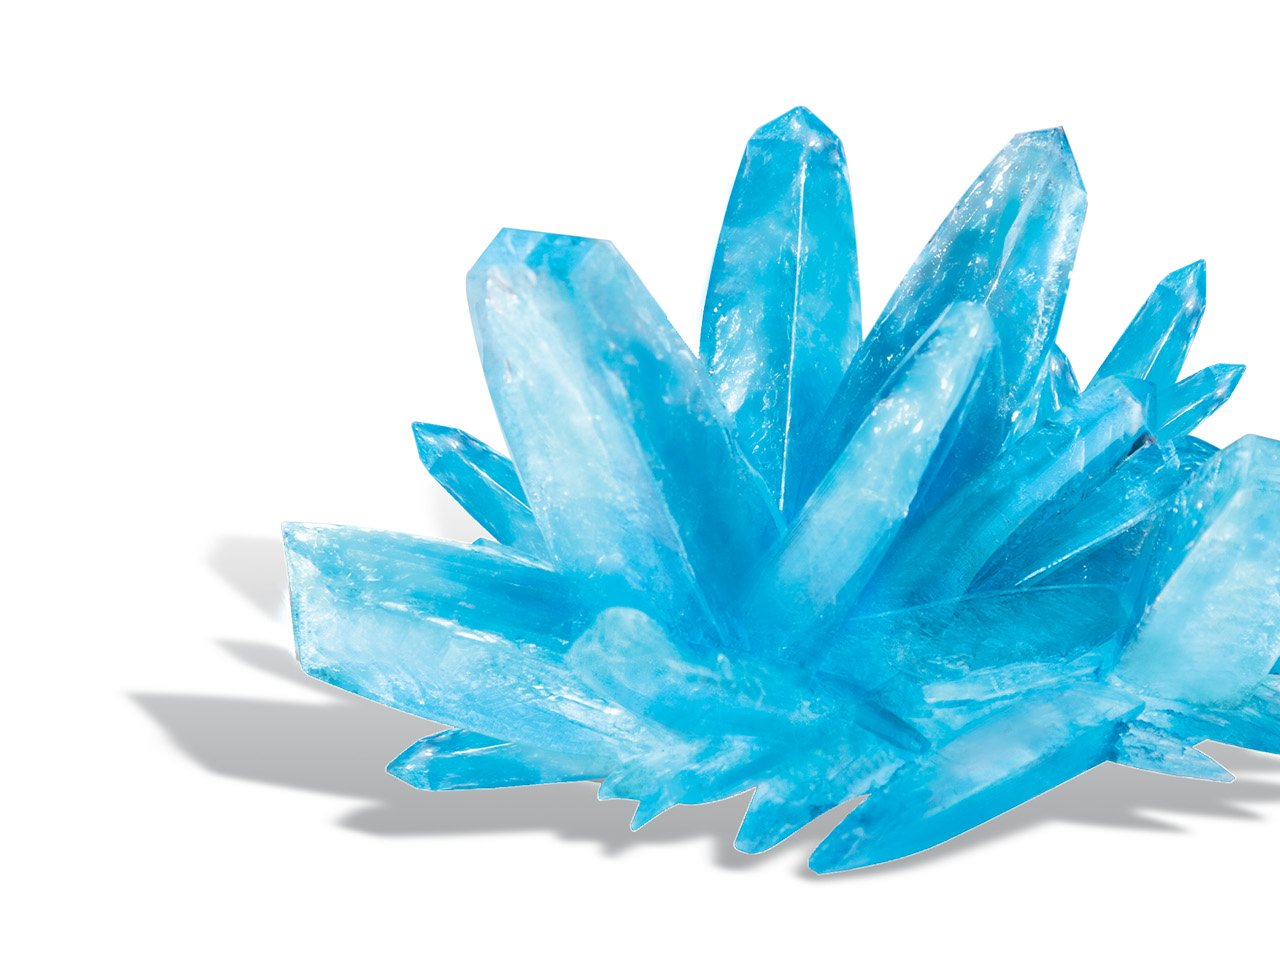
<file: idk.html>
<!DOCTYPE html>
<html>
    <head>
            <title>GPA</title>
            <link rel="icon" type="image/png" href="imgs/favicon.ico" sizes="16x16" />
            <link rel="stylesheet" type="text/css" href="index.css">
            <link rel="stylesheet" href="https://use.fontawesome.com/releases/v5.7.2/css/all.css" integrity="sha384-fnmOCqbTlWIlj8LyTjo7mOUStjsKC4pOpQbqyi7RrhN7udi9RwhKkMHpvLbHG9Sr" crossorigin="anonymous">
            <link rel="stylesheet" href="https://stackpath.bootstrapcdn.com/bootstrap/4.3.1/css/bootstrap.min.css" integrity="sha384-ggOyR0iXCbMQv3Xipma34MD+dH/1fQ784/j6cY/iJTQUOhcWr7x9JvoRxT2MZw1T" crossorigin="anonymous">
    </head>
    <body>
        <div id="idk">
            <img src="imgs/71Imq3vXaGL._SL1440_.jpg">
        </div>
    </body>
</html>
</file>
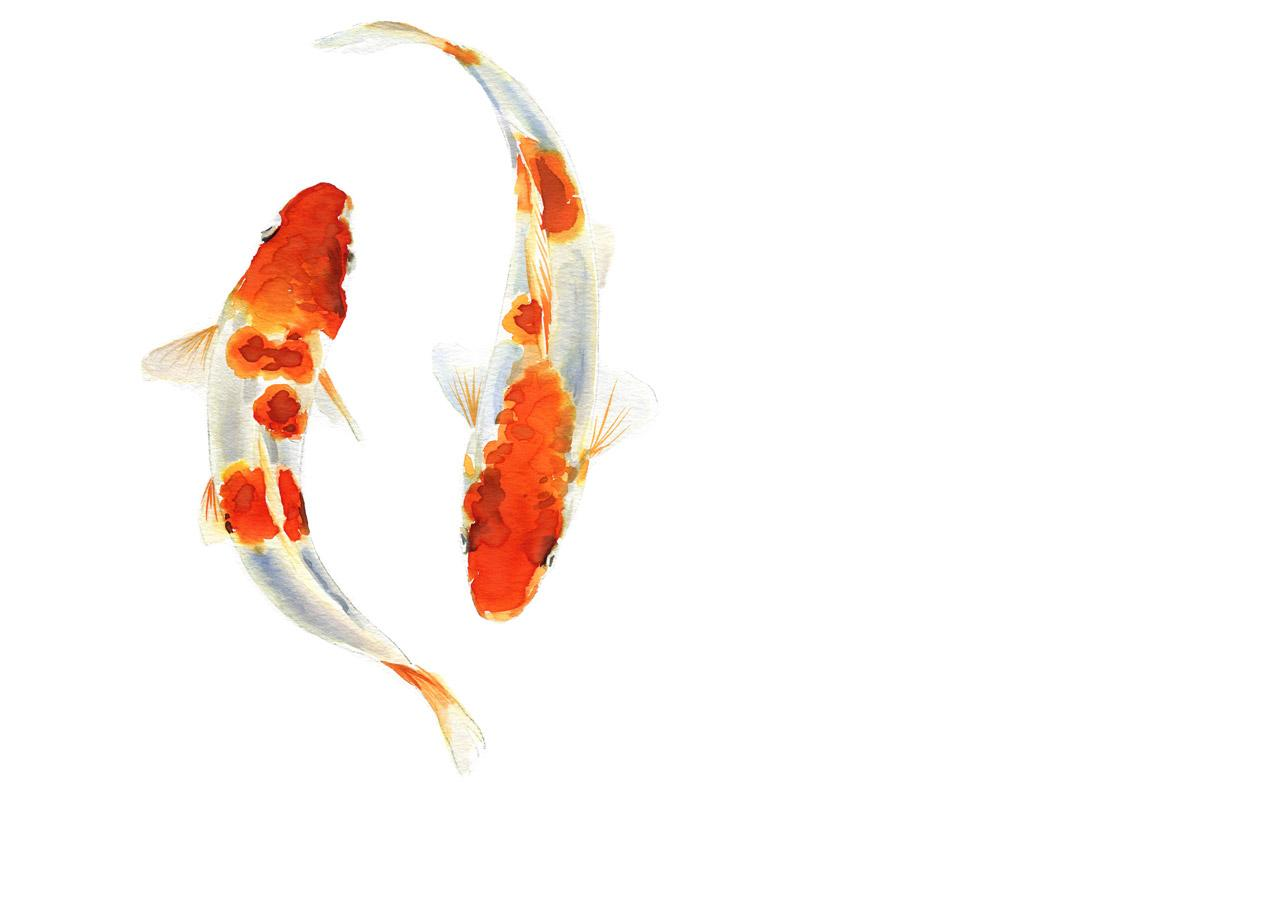
<file: XD.html>
<!DOCTYPE html>
<html>
    <head>
            <title>GPA</title>
            <link rel="icon" type="image/png" href="imgs/favicon.ico" sizes="16x16" />
            <link rel="stylesheet" type="text/css" href="index.css">
            <link rel="stylesheet" href="https://use.fontawesome.com/releases/v5.7.2/css/all.css" integrity="sha384-fnmOCqbTlWIlj8LyTjo7mOUStjsKC4pOpQbqyi7RrhN7udi9RwhKkMHpvLbHG9Sr" crossorigin="anonymous">
            <link rel="stylesheet" href="https://stackpath.bootstrapcdn.com/bootstrap/4.3.1/css/bootstrap.min.css" integrity="sha384-ggOyR0iXCbMQv3Xipma34MD+dH/1fQ784/j6cY/iJTQUOhcWr7x9JvoRxT2MZw1T" crossorigin="anonymous">
    </head>
    <body>
        <div id="idk">
            <img src="imgs/Project-23---Koi-800sq_2048x.jpg">
        </div>
    </body>
</html>
</file>
<file: index.css>
body, html{
    height: 100%;
    
}
html{
    scroll-behavior: smooth;
}
.bg{
    background-image: linear-gradient(rgba(0, 0, 0, 0.5), rgba(0, 0, 0, 0.5)), url('/imgs/DSC04319.JPG');
    height: 100%;   
    background-position: center;
    background-repeat: no-repeat;
    background-size: cover;
    position: relative;
    background-attachment: fixed;
}
.box{
    text-align: center;
    border-radius: 3px;
    color: white;
    top: 50%;
    left: 50%;
    position: relative;
    transform: translate(-50%, -50%);
}
.button{
    background-color:rgba(0, 0, 0, 0.205) ;
    color: white;
    border-radius: 5px;
    border: white solid;
    padding: 10px;
    transform: translateY(400%);
    font-size: 30px;
}
.hr{
    margin: auto;
    width: 40%;
    background-color: white;
}
.hrb{
    margin: 30px auto;
    width: 20%;
    background-color: black;
}
.title{
    font-size: 60px;
}
.chapters{
    text-align: center;
    top:50%;
    left:50%;
    transform: translate(-50%, -50%);
    position: relative;

}
.fifty{
    height: 20%;
    margin: 0 auto;
    overflow: hidden;
}
.center{
    text-align: center;
}
.essay{
    width: 40%;
    margin: 0 auto;
    margin-top: 50px;
}
.p {
    text-indent: 40px;
    line-height: 2;
}
.imgright{
    float: right;
}
.imgleft{
    float: left;
    z-index: 1;
}

.img1{
    background: url("imgs/IMG_20141011_112447.jpg") no-repeat;
    margin: 20px;
    background-size: contain;
    width: 25%;
    height: 60%;
    background-position: 100% 30%;

}

.img2{
    height: 70%;
    width: 25%;
    background: url("imgs/IMG_1936.JPG") no-repeat;
    margin: 20px;
    background-size: contain;
}
.img3{
    background: url(imgs/20160813_113541.jpg) no-repeat;
    margin: 20px;
    background-size: contain;
    height: 50%;
    width: 25%;
}
.img4{
    background: url(imgs/IMG_20161022_142111.jpg) no-repeat;
    margin: 20px;
    background-size: 600px;
    height: 50%;
    width: 25%;
}
.img5{
    background: url(imgs/IMG_20161015_200410_1.jpg) no-repeat;
    margin: 20px;
    background-size: contain;
    height: 100%;
    width: 25%;
}
.img6{
    background: url(imgs/IMG_20150717_151013-ANIMATION.gif) no-repeat;
    margin: 20px;
    background-size: 600px;
    height: 100%;
    width: 25%;
}
.img7{
    background: url(imgs/DSC04955.JPG) no-repeat;
    margin: 20px;
    background-size: 600px;
    height: 100%;
    width: 25%;
    background-position-x: 100%;
}
.img8{
    background: url(imgs/DSC04747.JPG) no-repeat;
    margin: 20px;
    background-size: 600px;
    height: 100%;
    width: 25%;
    background-position-x: 100%;
}
.img9{
    background: url(imgs/20160519_084432.jpg) no-repeat;
    margin: 20px;
    background-size: 600px;
    height: 100%;
    width: 25%;
}
.img10{
    background: url(imgs/IMG_20171120_162716062.jpg) no-repeat;
    margin: 20px;
    background-size: 600px;
    height: 100%;
    width: 25%;
}
.img11{
    background: url(imgs/S4010299.JPG) no-repeat;
    margin: 20px;
    background-size: 600px;
    height: 100%;
    width: 25%;
}
.img12{
    background: url(imgs/20170722_195335_HDR.jpg) no-repeat;
    margin: 20px;
    background-size: 600px;
    height: 100%;
    width: 25%;
    background-position-y: 50%;
}
.img13{
    background: url(imgs/IMG_20161216_200237.jpg) no-repeat;
    margin: 20px;
    background-size: 600px;
    height: 100%;
    width: 25%;
}
.img14{
    background: url(imgs/IMG_20170611_114511.jpg) no-repeat;
    margin: 20px;
    background-size: 600px;
    height: 100%;
    width: 25%;
}
.img15{
    background: url(imgs/IMG_20170603_203212.jpg) no-repeat;
    margin: 20px;
    background-size: 600px;
    height: 100%;
    width: 25%;
}
.img16{
    background: url(imgs/20160717_062004.jpg) no-repeat;
    margin: 20px;
    background-size: 600px;
    height: 100%;
    width: 25%;
}
.img17{
    background: url(imgs/20191202_213833.jpg) no-repeat;
    margin: 20px;
    background-size: 600px;
    height: 100%;
    width: 25%;
}
.img18{
    background: url(imgs/IMG_20180722_122056926.jpg) no-repeat;
    margin: 20px;
    background-size: 600px;
    height: 100%;
    width: 25%;
}

.chapter2{
    background: linear-gradient(rgba(0, 0, 0, 0.5), rgba(0, 0, 0, 0.5)), url(imgs/20190823_202210.jpg);
}
.chapter3{
    background: linear-gradient(rgba(0, 0, 0, 0.5), rgba(0, 0, 0, 0.5)), url(imgs/IMG_20180604_121818340.jpg);
}
.chapter4{
    background: linear-gradient(rgba(0, 0, 0, 0.5), rgba(0, 0, 0, 0.5)), url(imgs/DSC04219.JPG);
    background-position-y: 70%;
}
.chapter5{
    background: linear-gradient(rgba(0, 0, 0, 0.5), rgba(0, 0, 0, 0.5)), url(imgs/IMG_20141205_123456.jpg);
    background-position-y: 40%;
}
.chapter6{
    background: linear-gradient(rgba(0, 0, 0, 0.5), rgba(0, 0, 0, 0.5)), url(imgs/IMG_20171225_180714090.jpg);
}
.chapter7{
    background: linear-gradient(rgba(0, 0, 0, 0.5), rgba(0, 0, 0, 0.5)), url(imgs/IMG_20161216_200440.jpg);
    background-position-y: 30%;
}
.chapter8{
    background: linear-gradient(rgba(0, 0, 0, 0.5), rgba(0, 0, 0, 0.5)), url(imgs/IMG_1509.JPG);
}
.chapter9{
    background: linear-gradient(rgba(0, 0, 0, 0.5), rgba(0, 0, 0, 0.5)), url(imgs/IMG_20200207_222007277.jpg);
    background-position-y: 80%;
}
.chapter{
    background-attachment: fixed;
    background-size: cover;
    height:100%;
    width: 100%;
    position: relative;
}

.yeartext{
    text-align: center;
    top: 50%;
    left: 50%;
    position: relative;
    transform: translate(-50%, -50%);
}
.font{
    font-size: 500px;
    color: white;
}
.spacer{
    width: 100%;
    height: 5%;
}
.y2004{
    background: linear-gradient(rgba(0, 0, 0, 0.25), rgba(0, 0, 0, 0.25)), url(imgs/2004.JPG);
    background-position-y:50% ;
}
.y2005{
    background: linear-gradient(rgba(0, 0, 0, 0.25), rgba(0, 0, 0, 0.25)), url(imgs/2005.JPG);
}
.y2006{
    background: linear-gradient(rgba(0, 0, 0, 0.25), rgba(0, 0, 0, 0.25)), url(imgs/2006.jpg);
}
.y2007{
    background: linear-gradient(rgba(0, 0, 0, 0.25), rgba(0, 0, 0, 0.25)), url(imgs/2007.JPG);
    background-position-y: 50%;
}
.y2008{
    background:linear-gradient(rgba(0, 0, 0, 0.25), rgba(0, 0, 0, 0.25)), url(imgs/2008.JPG);
    background-position-y: 30%;
}
.y2009{
    background: linear-gradient(rgba(0, 0, 0, 0.25), rgba(0, 0, 0, 0.25)), url(imgs/2009.JPG);
    background-position-y: 50%;
}
.y2010{
    background: linear-gradient(rgba(0, 0, 0, 0.25), rgba(0, 0, 0, 0.25)), url(imgs/2010.JPG);
    background-position-y:30%;
}
.y2011{
    background: linear-gradient(rgba(0, 0, 0, 0.25), rgba(0, 0, 0, 0.25)), url(imgs/2011.JPG);
    background-position-y: 40%;
}
.y2012{
    background: linear-gradient(rgba(0, 0, 0, 0.25), rgba(0, 0, 0, 0.25)), url(imgs/2012.JPG);
    background-position-y:20%;
}
.y2013{
    background: linear-gradient(rgba(0, 0, 0, 0.25), rgba(0, 0, 0, 0.25)), url(imgs/2013.JPG);
    background-position-y: 40%;
}
.y2014{
    background: linear-gradient(rgba(0, 0, 0, 0.25), rgba(0, 0, 0, 0.25)), url(imgs/2014.jpg);
    background-position-y:20%;
}
.y2015{
    background: linear-gradient(rgba(0, 0, 0, 0.25), rgba(0, 0, 0, 0.25)), url(imgs/2015.jpg);
    background-position-y:80%;
}
.y2016{
    background: linear-gradient(rgba(0, 0, 0, 0.25), rgba(0, 0, 0, 0.25)), url(imgs/2016.jpg);
}
.y2017{
    background: linear-gradient(rgba(0, 0, 0, 0.25), rgba(0, 0, 0, 0.25)), url(imgs/2017.jpg);
    background-position-y: 100%;
}
.y2018{
    background: linear-gradient(rgba(0, 0, 0, 0.25), rgba(0, 0, 0, 0.25)), url(imgs/2018.jpg);
    background-position-y: 50%;
}
.y2019{
    background: linear-gradient(rgba(0, 0, 0, 0.25), rgba(0, 0, 0, 0.25)), url(imgs/2019.jpg); 
}
.y2020{
    background: linear-gradient(rgba(0, 0, 0, 0.25), rgba(0, 0, 0, 0.25)), url(imgs/2020.jpg);
}
.year{
    height: 100%;
    width: 100%;
    background-attachment: fixed;
    background-repeat: no-repeat;
    background-size: cover;
}
</file>
